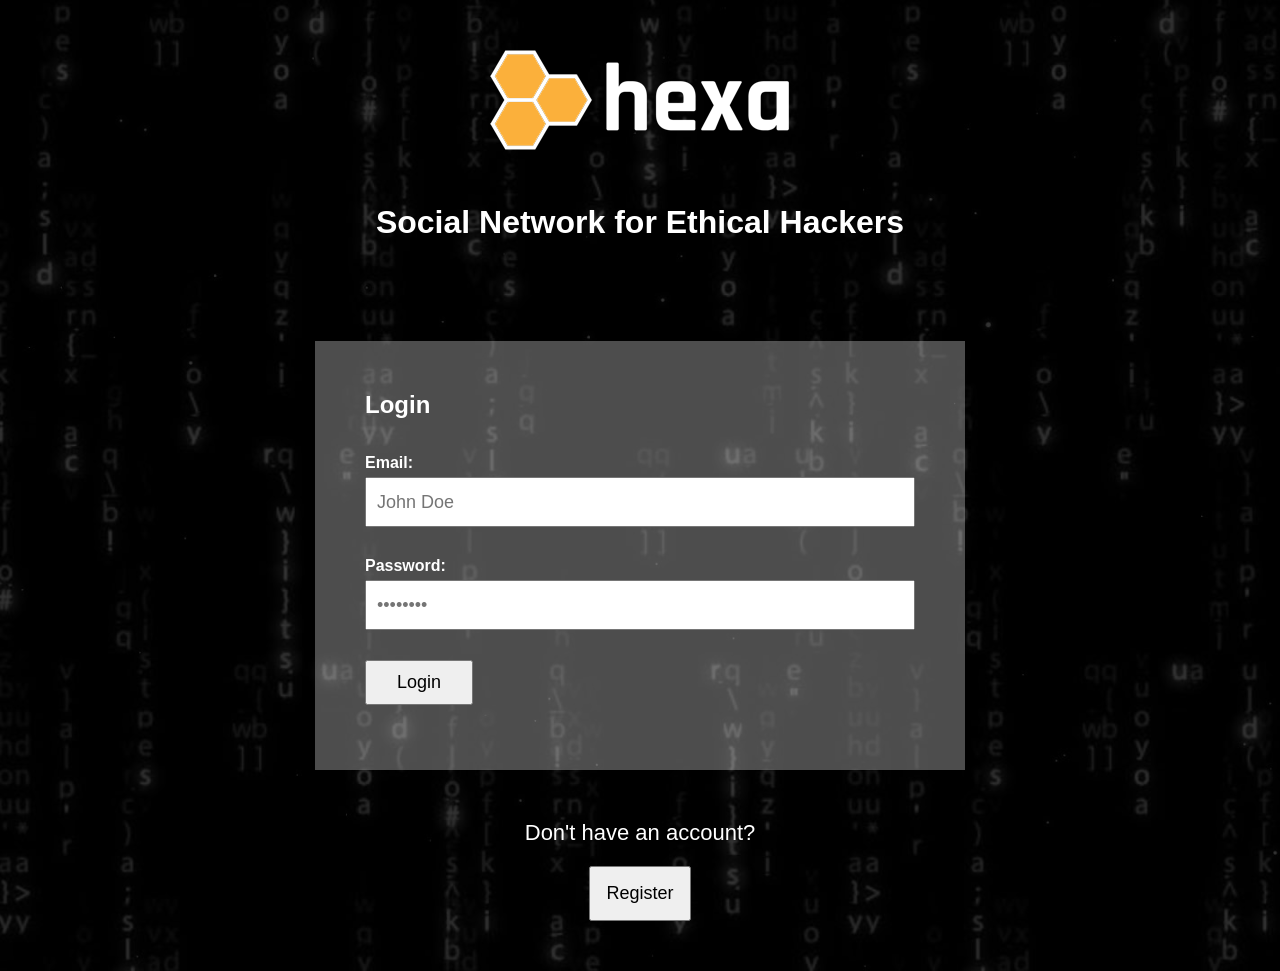
<file: index.html>
<!doctype html>
<html lang="en">
  <head>
    <meta charset="UTF-8" />
    <meta name="viewport" content="width=device-width, initial-scale=1.0" />
    <link rel="stylesheet" href="style.css" />
    <title>Hexa</title>
  </head>
  <body>
    <div class="logo">
      <img src="img/logo.png" alt="Hexa Logo" />
    </div>

    <h1>Social Network for Ethical Hackers</h1>

    <div class="main-wrapper">
      <form id="loginForm">
        <h2>Login</h2>
        <div>
          <label for="email">Email:</label>
          <input
            type="email"
            id="login_email"
            name="email"
            placeholder="John Doe"
            autocomplete="username"
          />
        </div>
        <div>
          <label for="password">Password:</label>
          <input
            type="password"
            id="login_lozinka"
            name="password"
            placeholder="••••••••"
            autocomplete="current-password"
          />
        </div>

        <div>
          <button type="submit">Login</button>
        </div>
      </form>
    </div>

    <div class="no-acc-register">
      <p>Don't have an account?</p>
      <button id="registracija">Register</button>
    </div>

    <div class="custom-modal">
      <button id="close-modal">X</button>

      <form id="registrationForm">
        <h2>User registration</h2>

        <div>
          <label for="korisnicko_ime">Username:</label>
          <input
            type="text"
            id="korisnicko_ime"
            name="korisnicko_ime"
            placeholder="John Doe"
            autocomplete="username"
          />
        </div>
        <div>
          <label for="email">Email Address:</label>
          <input
            type="email"
            id="email"
            name="register_email"
            placeholder="johndoe@gmail.com"
            autocomplete="email"
          />
        </div>
        <div>
          <label for="password">Password:</label>
          <input
            type="password"
            id="lozinka"
            name="register_lozinka"
            placeholder="••••••••"
            autocomplete="new-password"
          />
        </div>

        <div>
          <label for="password">Confirm Password:</label>
          <input
            type="password"
            id="ponovi_lozinku"
            name="ponovi_lozinku"
            placeholder="••••••••"
            autocomplete="new-password"
          />
        </div>

        <div>
          <button type="submit">Register</button>
        </div>
      </form>
    </div>

    <script src="js/Validator.js"></script>
    <script src="js/Session.js"></script>
    <script src="js/User.js"></script>
    <script src="js/app.js"></script>
  </body>
</html>
</file>
<file: style.css>
* {
  margin: 0;
  padding: 0;
  box-sizing: border-box;
  font-family: Arial, sans-serif;
}

body {
  padding: 50px;
  background-image: url('img/bg.jpg');
  color: white;
  background-size: cover;
  box-shadow: rgba(0, 0, 0, 0.8) 0 0 0 10000px inset;
}

h1 {
  text-align: center;
  margin-bottom: 100px;
}

.logo {
  text-align: center;
  margin-bottom: 50px;
}

h2 {
  margin-bottom: 20px;
}

button {
  cursor: pointer;
}

.main-wrapper {
  max-width: 650px;
  margin: auto;
  background-color: rgba(255, 255, 255, 0.3);
  padding: 50px;
}

form div {
  padding: 15px 0;
}

form div label {
  display: block;
  margin-bottom: 5px;
  font-weight: bold;
  font-size: 16px;
}

form div input {
  height: 50px;
  width: 100%;
  font-size: 18px;
  padding: 0 10px;
}

form div button {
  padding: 10px 30px;
  font-size: 18px;
}

form ul {
  list-style: none;
}

form ul li {
  color: red;
  margin-top: 10px;
}

.no-acc-register {
  text-align: center;
  margin-top: 50px;
}

.no-acc-register button {
  padding: 15px;
  font-size: 18px;
}

.no-acc-register p {
  font-size: 22px;
  margin-bottom: 20px;
}

.custom-modal {
  display: none;
  background-color: black;
  box-shadow: rgba(255, 255, 255, 0.8) 0 0 1000px 1000px;
  max-width: 650px;
  margin: auto;
  padding: 50px;
  position: absolute;
  top: 10%;
  left: 0;
  right: 0;
  width: 100%;
}

.custom-modal button#close-modal {
  height: 20px;
  width: 20px;
  color: white;
  background-color: transparent;
  border: 0;
  font-size: 25px;
  font-weight: bold;
  position: absolute;
  right: 30px;
  top: 30px;
}

.inner-container {
  border: 1px solid green;
  padding: 15px;
}

.inner-container.left-side {
  text-align: center;
}

.inner-container.left-side img {
  border: 5px solid white;
}

.inner-container.right-side form {
  display: flex;
  height: 100%;
}

.inner-container.right-side form textarea {
  width: 85%;
  border: 0;
  padding: 10px;
  resize: none;
  outline-color: green;
}

.inner-container.right-side form button {
  width: 15%;
  border: 0;
  background-color: green;
  color: white;
  font-size: 18px;
}

#deleteProfile {
  background-color: red;
  color: white;
  border: 0;
  padding: 10px 20px;
  font-size: 18px;
  margin-top: 20px;
}

#allPostsWrapper .single-post {
  background-color: #eaeaea;
  padding: 15px;
  margin-top: 20px;
  color: #000;
}

#allPostsWrapper .single-post .post-content {
  font-size: 22px;
  padding-bottom: 10px;
  border-bottom: 1px solid #000;
  margin-bottom: 10px;
}

#allPostsWrapper .single-post .post-actions {
  display: flex;
  justify-content: space-between;
  color: grey;
}

#allPostsWrapper .single-post .post-actions div button.like-btn {
  background-image: url('img/like.png');
  padding: 5px 15px 5px 40px;
  background-repeat: no-repeat;
  background-position: 10px;
  border: 0;
}

#allPostsWrapper .single-post .post-actions div button.comment-btn {
  background-image: url('img/comment.png');
  padding: 5px 15px 5px 40px;
  background-repeat: no-repeat;
  background-position: 10px;
  border: 0;
}

#allPostsWrapper .single-post .post-actions div button.remove-btn {
  border-color: red;
  color: red;
  padding: 5px 15px;
}

#allPostsWrapper .single-post .post-comments form {
  height: 30px;
  margin-top: 15px;
}

#allPostsWrapper .single-post .post-comments form input {
  width: 80%;
  padding: 0 10px;
  border: 0;
  outline-color: green;
}

#allPostsWrapper .single-post .post-comments form button {
  width: 20%;
  border: 0;
  background-color: grey;
  color: white;
  font-size: 16px;
}

#allPostsWrapper .single-post .post-comments {
  display: none;
}

#allPostsWrapper .single-post .post-comments .single-comment {
  border: 1px dotted green;
  padding: 10px;
  margin-top: 10px;
}
</file>
